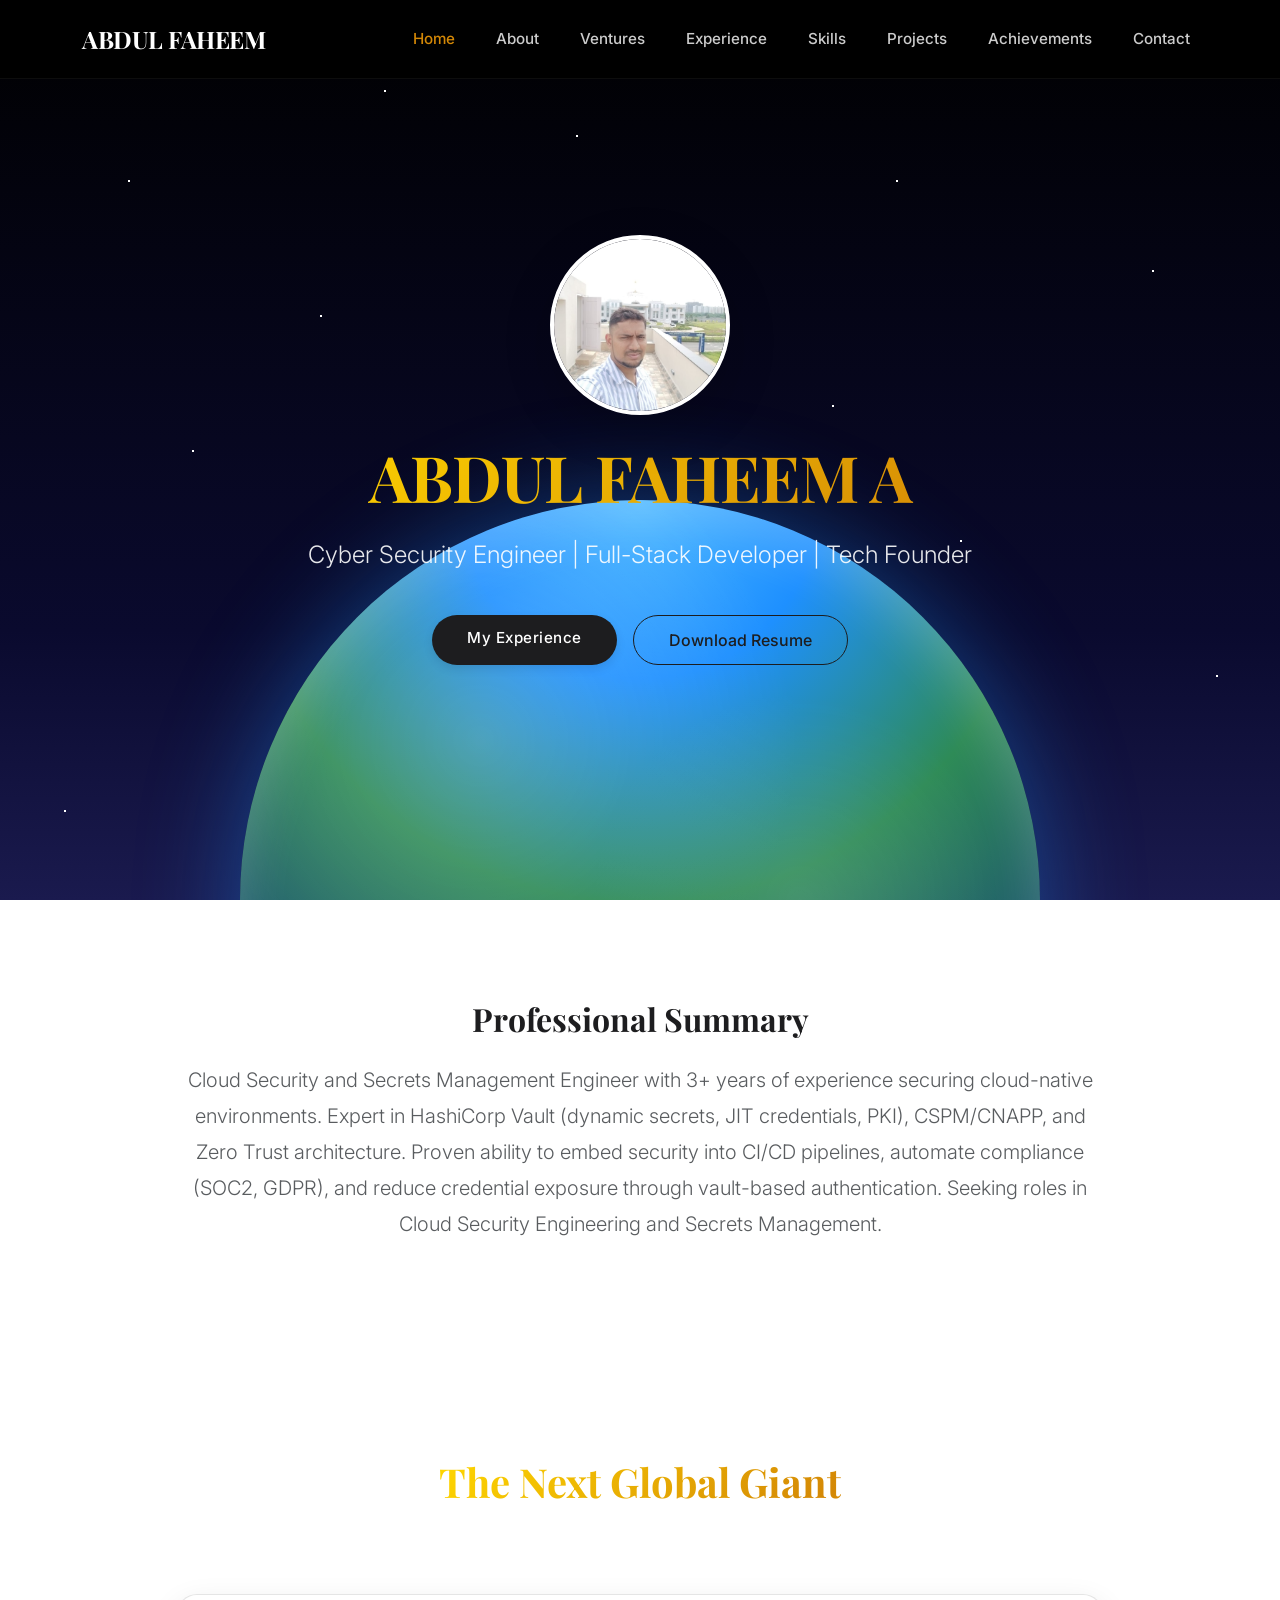
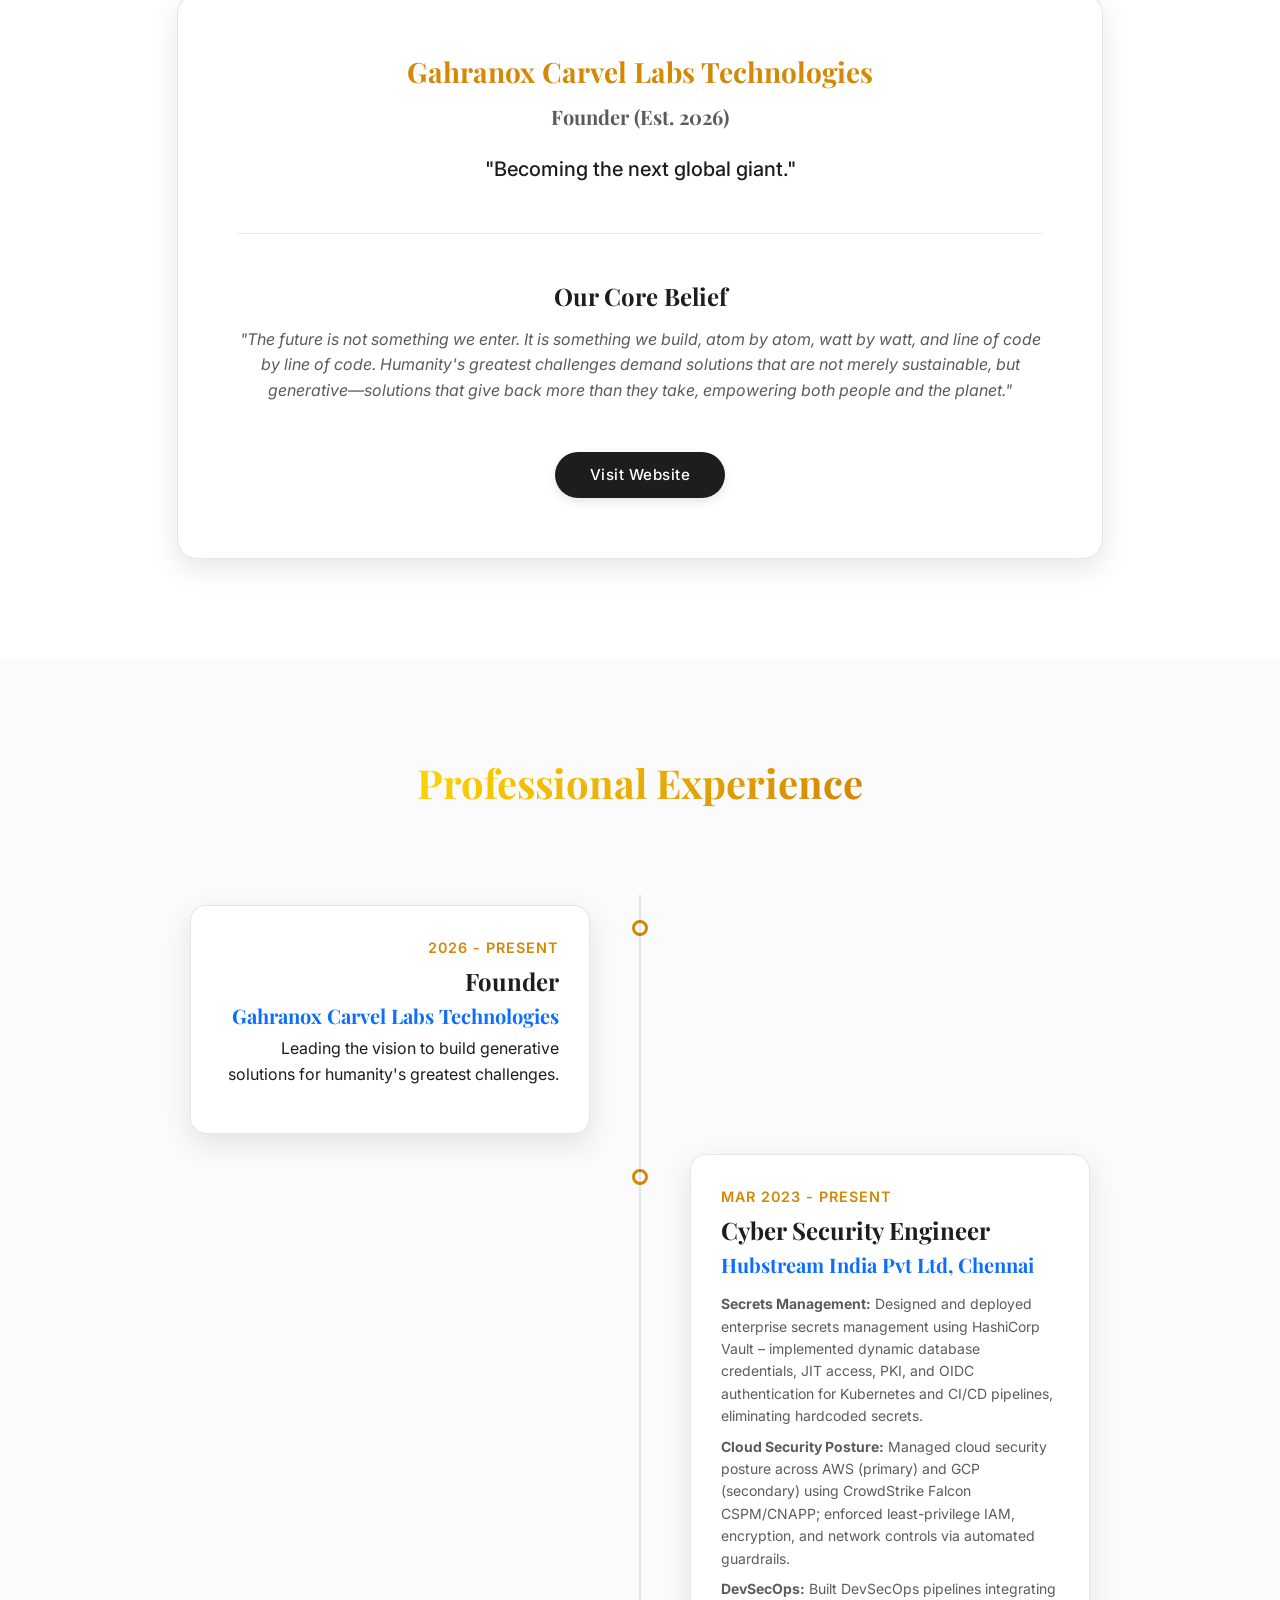
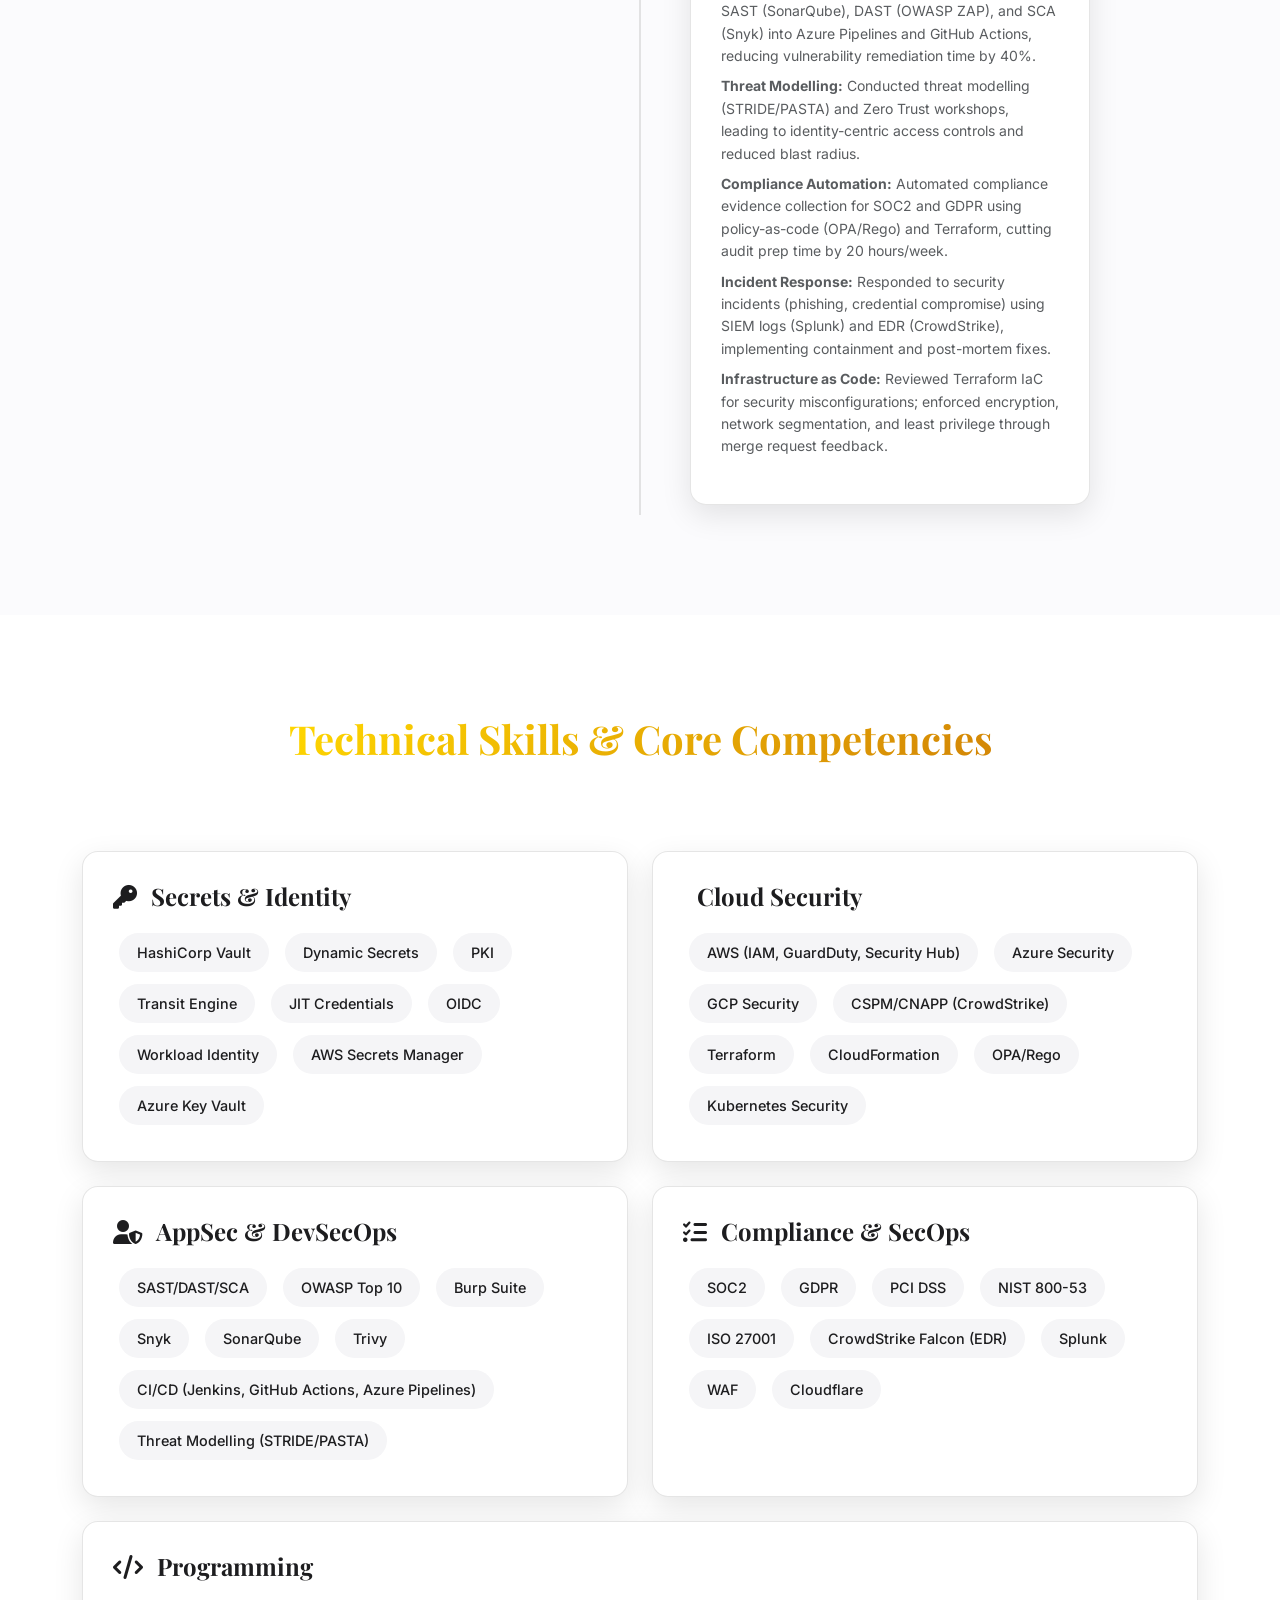
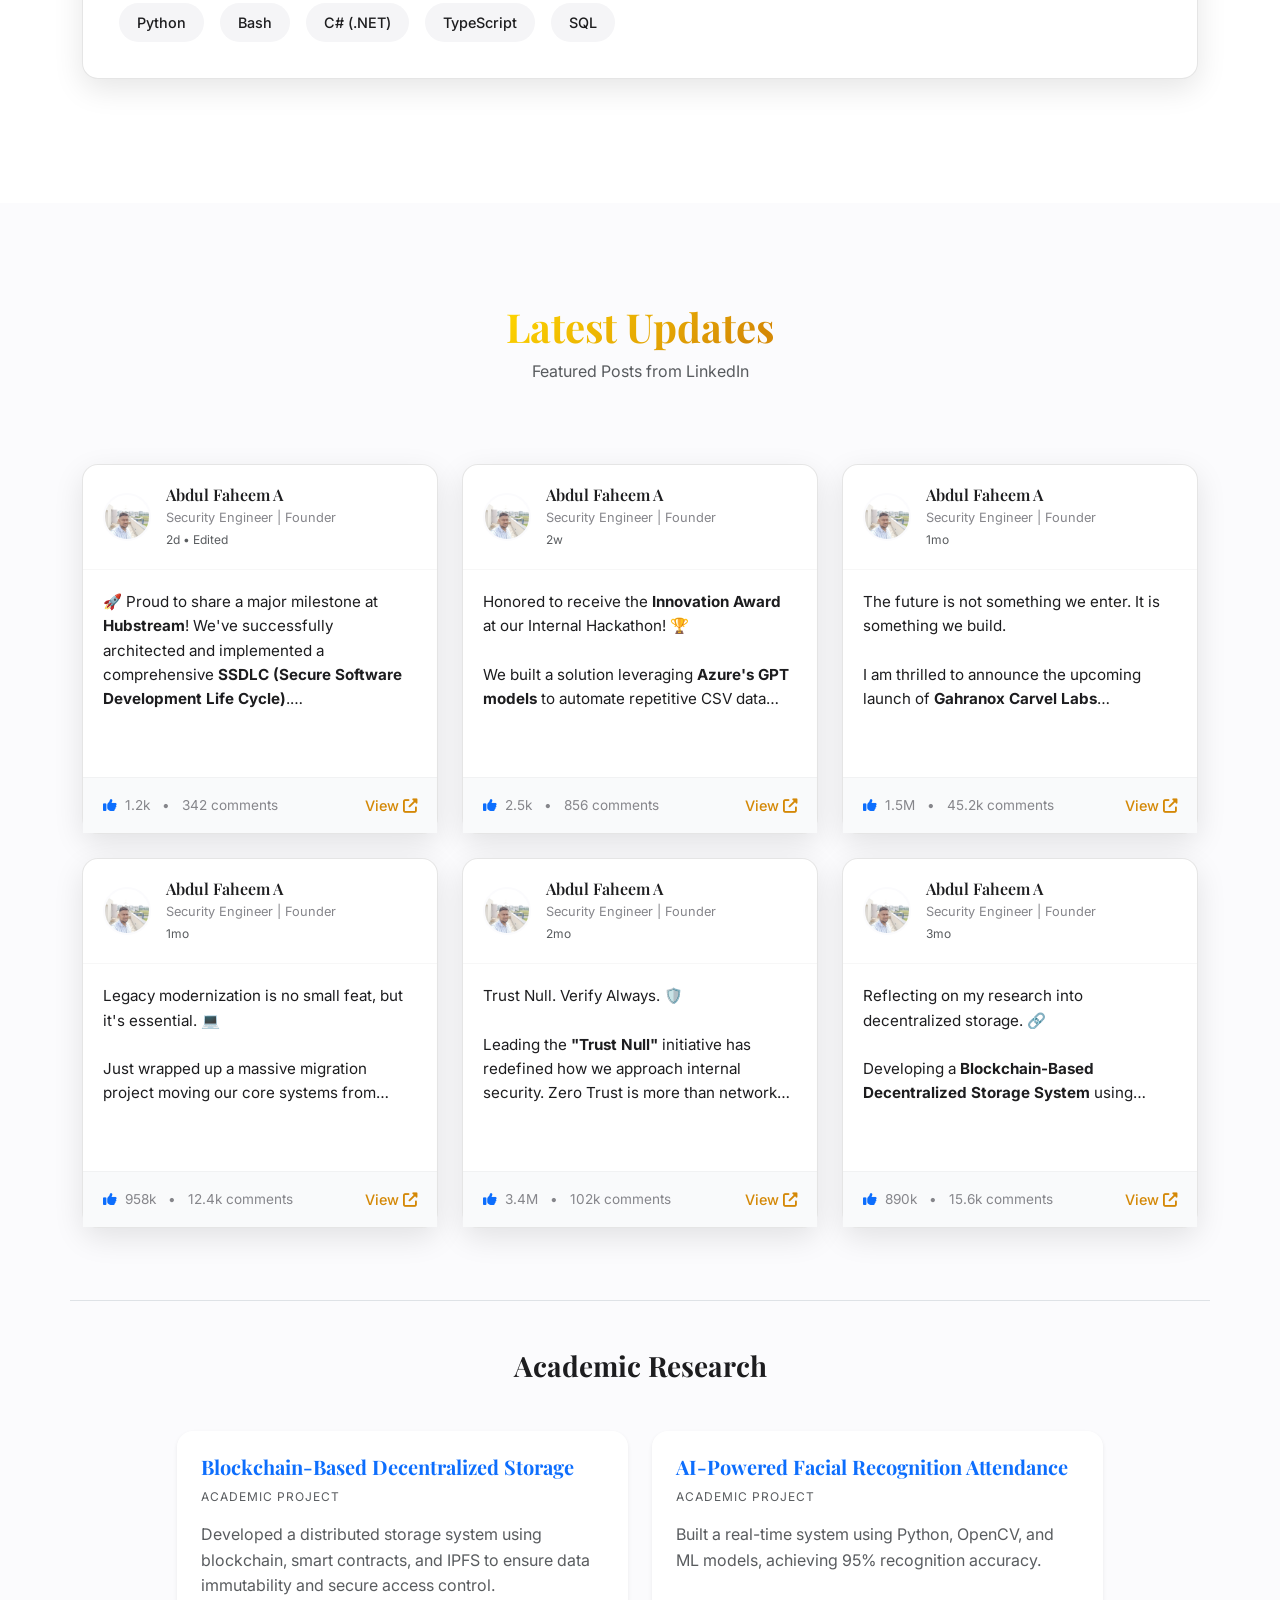
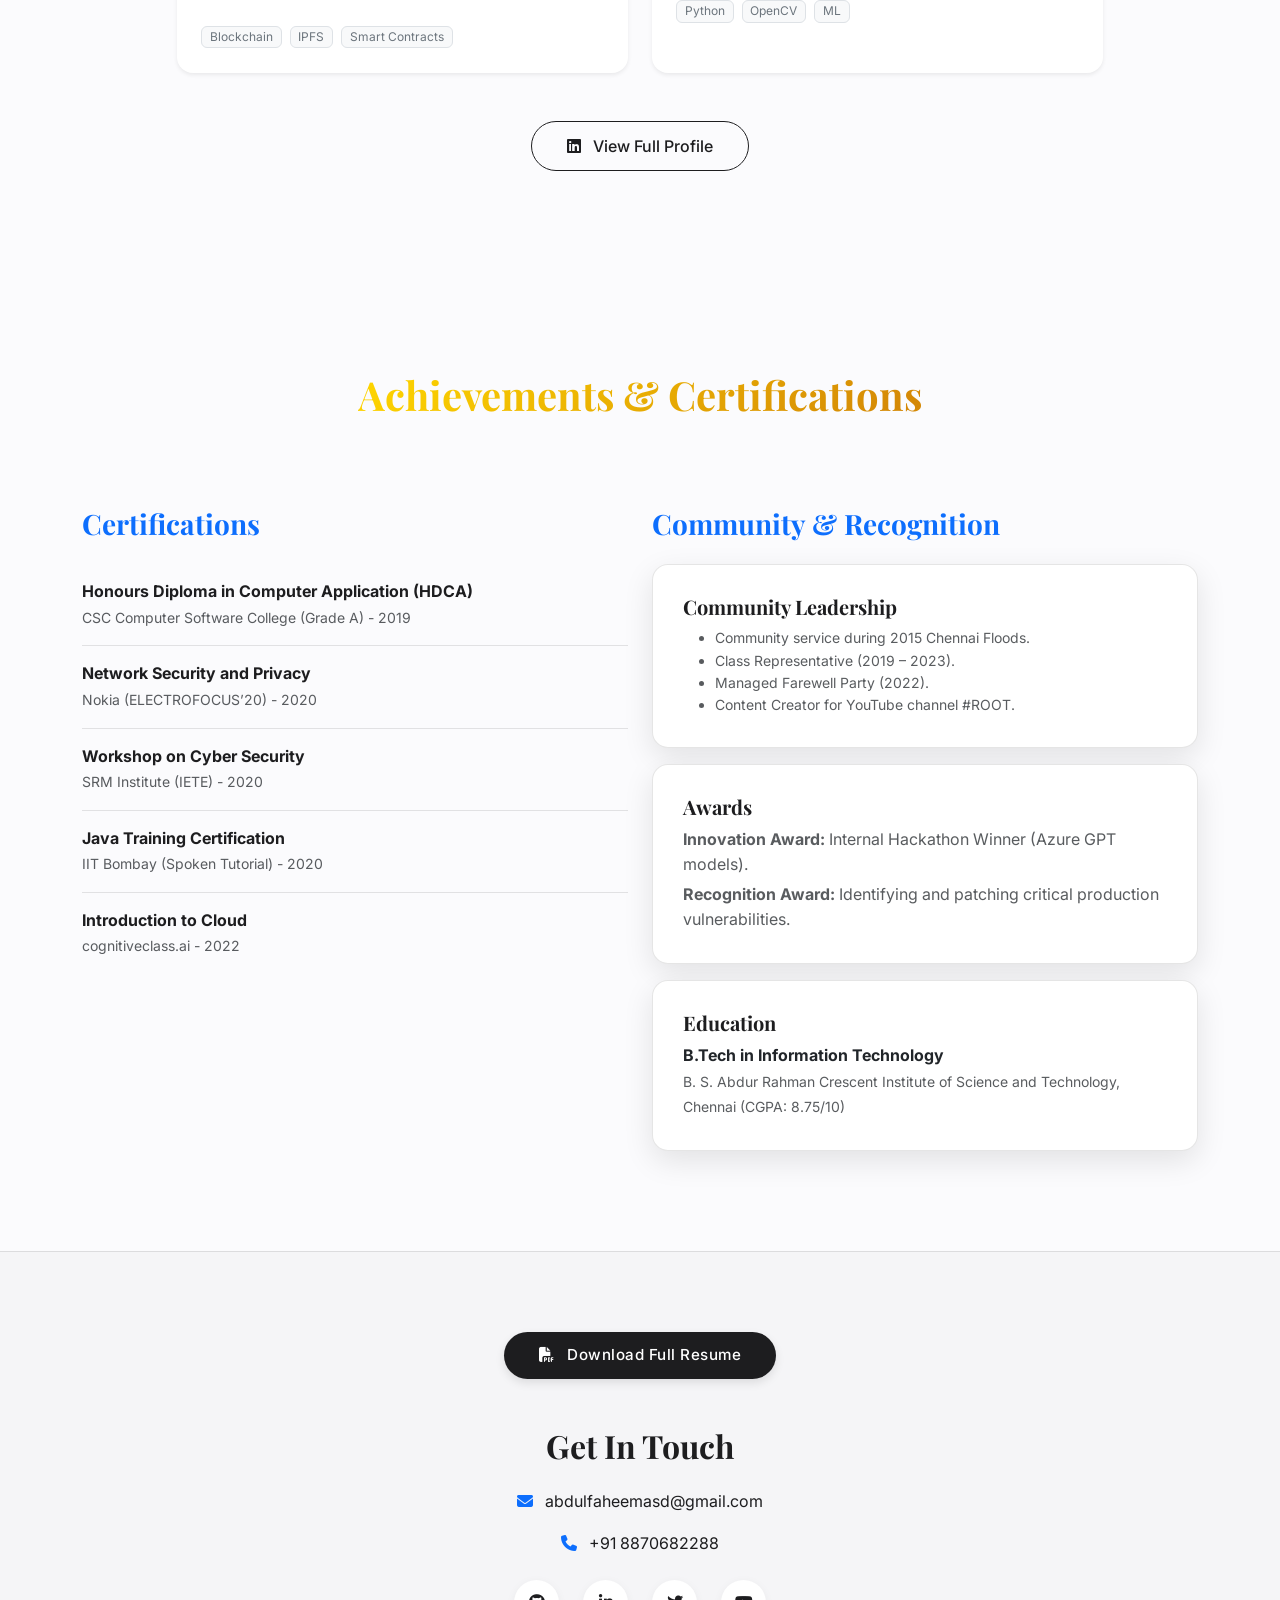
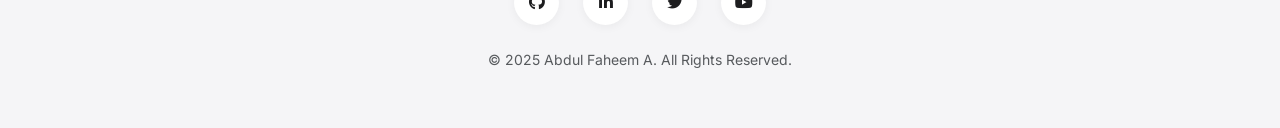
<file: index.html>
<!DOCTYPE html>
<html lang="en">
<head>
    <meta charset="UTF-8">
    <meta name="viewport" content="width=device-width, initial-scale=1.0">
    <title>ABDUL FAHEEM A | Security Engineer & Founder</title>
    <meta name="description" content="Portfolio of Abdul Faheem A - Security Engineer, Full-Stack Developer, and Founder of Gahranox Carvel Labs Technologies.">

    <!-- Bootstrap 5 CSS -->
    <link href="https://cdn.jsdelivr.net/npm/bootstrap@5.3.0/dist/css/bootstrap.min.css" rel="stylesheet">

    <!-- Google Fonts (Playfair Display & Inter) -->
    <link href="https://fonts.googleapis.com/css2?family=Inter:wght@300;400;500;600&family=Playfair+Display:wght@700&display=swap" rel="stylesheet">

    <!-- Font Awesome -->
    <link rel="stylesheet" href="https://cdnjs.cloudflare.com/ajax/libs/font-awesome/6.4.0/css/all.min.css">

    <!-- AOS Animation CSS -->
    <link href="https://unpkg.com/aos@2.3.1/dist/aos.css" rel="stylesheet">

    <!-- Custom CSS -->
    <link rel="stylesheet" href="css/modern-style.css">
</head>
<body data-bs-spy="scroll" data-bs-target="#navbar" data-bs-offset="100">

    <!-- Navbar -->
    <nav id="navbar" class="navbar navbar-expand-lg fixed-top navbar-dark">
        <div class="container">
            <a class="navbar-brand" href="#">ABDUL FAHEEM</a>
            <button class="navbar-toggler" type="button" data-bs-toggle="collapse" data-bs-target="#navbarNav">
                <span class="navbar-toggler-icon"></span>
            </button>
            <div class="collapse navbar-collapse justify-content-end" id="navbarNav">
                <ul class="navbar-nav">
                    <li class="nav-item"><a class="nav-link" href="#hero">Home</a></li>
                    <li class="nav-item"><a class="nav-link" href="#about">About</a></li>
                    <li class="nav-item"><a class="nav-link" href="#ventures">Ventures</a></li>
                    <li class="nav-item"><a class="nav-link" href="#experience">Experience</a></li>
                    <li class="nav-item"><a class="nav-link" href="#skills">Skills</a></li>
                    <li class="nav-item"><a class="nav-link" href="#projects">Projects</a></li>
                    <li class="nav-item"><a class="nav-link" href="#achievements">Achievements</a></li>
                    <li class="nav-item"><a class="nav-link" href="#contact">Contact</a></li>
                </ul>
            </div>
        </div>
    </nav>

    <!-- Hero Section -->
    <section id="hero">
        <div class="cosmic-bg"></div>
        <div class="earth"></div>
        <div class="container hero-content" data-aos="fade-up">
            <!-- Profile Image Circle -->
            <div class="mb-4">
                <img src="img/WhatsApp Image 2025-08-31 at 13.00.12_28232640.jpg" alt="Abdul Faheem"
                     class="rounded-circle shadow-lg"
                     style="width: 180px; height: 180px; object-fit: cover; border: 4px solid white;">
            </div>
            <h1 class="hero-title">ABDUL FAHEEM A</h1>
            <p class="hero-subtitle">Cyber Security Engineer | Full-Stack Developer | Tech Founder</p>
            <div class="d-flex justify-content-center gap-3">
                <a href="#experience" class="btn btn-primary-custom">My Experience</a>
                <a href="./resume/resume.pdf" target="_blank" class="btn btn-outline-custom">Download Resume</a>
            </div>
        </div>
    </section>

    <!-- About Section -->
    <section id="about" style="background-color: #fff;">
        <div class="container">
            <div class="row justify-content-center">
                <div class="col-lg-10 text-center" data-aos="fade-up">
                    <h2 class="mb-4" style="font-family: 'Playfair Display', serif;">Professional Summary</h2>
                    <p class="lead text-muted" style="line-height: 1.8;">
                        Cloud Security and Secrets Management Engineer with 3+ years of experience securing cloud-native environments. Expert in HashiCorp Vault (dynamic secrets, JIT credentials, PKI), CSPM/CNAPP, and Zero Trust architecture. Proven ability to embed security into CI/CD pipelines, automate compliance (SOC2, GDPR), and reduce credential exposure through vault-based authentication. Seeking roles in Cloud Security Engineering and Secrets Management.
                    </p>
                </div>
            </div>
        </div>
    </section>

    <!-- Ventures / Founder Section -->
    <section id="ventures">
        <div class="container">
            <div class="section-title" data-aos="fade-up">
                <h2>The Next Global Giant</h2>
            </div>
            <div class="row justify-content-center">
                <div class="col-lg-10">
                    <div class="venture-card" data-aos="zoom-in">
                        <h3 class="mb-3">Gahranox Carvel Labs Technologies</h3>
                        <h5 class="text-muted mb-4">Founder (Est. 2026)</h5>
                        <p class="lead mb-4" style="font-weight: 500;">"Becoming the next global giant."</p>
                        <hr class="my-5" style="opacity: 0.1;">
                        <h4 class="mb-3">Our Core Belief</h4>
                        <p class="fst-italic text-muted">
                            "The future is not something we enter. It is something we build, atom by atom, watt by watt, and line of code by line of code. Humanity's greatest challenges demand solutions that are not merely sustainable, but generative—solutions that give back more than they take, empowering both people and the planet."
                        </p>
                        <div class="mt-5">
                            <a href="https://gahranoxcarvel.in/" target="_blank" class="btn btn-primary-custom">Visit Website</a>
                        </div>
                    </div>
                </div>
            </div>
        </div>
    </section>

    <!-- Experience Section (Timeline) -->
    <section id="experience">
        <div class="container">
            <div class="section-title" data-aos="fade-up">
                <h2>Professional Experience</h2>
            </div>

            <div class="timeline">

                <!-- Founder -->
                <div class="timeline-container left" data-aos="fade-right">
                    <div class="timeline-content">
                        <span class="timeline-date">2026 - Present</span>
                        <h4>Founder</h4>
                        <h5 class="text-primary">Gahranox Carvel Labs Technologies</h5>
                        <p>Leading the vision to build generative solutions for humanity's greatest challenges.</p>
                    </div>
                </div>

                <!-- Hubstream -->
                <div class="timeline-container right" data-aos="fade-left">
                    <div class="timeline-content">
                        <span class="timeline-date">Mar 2023 - Present</span>
                        <h4>Cyber Security Engineer</h4>
                        <h5 class="text-primary">Hubstream India Pvt Ltd, Chennai</h5>
                        <ul class="mt-3 text-start small text-muted" style="list-style: none; padding-left: 0;">
                            <li class="mb-2"><strong>Secrets Management:</strong> Designed and deployed enterprise secrets management using HashiCorp Vault – implemented dynamic database credentials, JIT access, PKI, and OIDC authentication for Kubernetes and CI/CD pipelines, eliminating hardcoded secrets.</li>
                            <li class="mb-2"><strong>Cloud Security Posture:</strong> Managed cloud security posture across AWS (primary) and GCP (secondary) using CrowdStrike Falcon CSPM/CNAPP; enforced least-privilege IAM, encryption, and network controls via automated guardrails.</li>
                            <li class="mb-2"><strong>DevSecOps:</strong> Built DevSecOps pipelines integrating SAST (SonarQube), DAST (OWASP ZAP), and SCA (Snyk) into Azure Pipelines and GitHub Actions, reducing vulnerability remediation time by 40%.</li>
                            <li class="mb-2"><strong>Threat Modelling:</strong> Conducted threat modelling (STRIDE/PASTA) and Zero Trust workshops, leading to identity-centric access controls and reduced blast radius.</li>
                            <li class="mb-2"><strong>Compliance Automation:</strong> Automated compliance evidence collection for SOC2 and GDPR using policy-as-code (OPA/Rego) and Terraform, cutting audit prep time by 20 hours/week.</li>
                            <li class="mb-2"><strong>Incident Response:</strong> Responded to security incidents (phishing, credential compromise) using SIEM logs (Splunk) and EDR (CrowdStrike), implementing containment and post-mortem fixes.</li>
                            <li class="mb-2"><strong>Infrastructure as Code:</strong> Reviewed Terraform IaC for security misconfigurations; enforced encryption, network segmentation, and least privilege through merge request feedback.</li>
                        </ul>
                    </div>
                </div>

            </div>
        </div>
    </section>

    <!-- Skills Section -->
    <section id="skills">
        <div class="container">
            <div class="section-title" data-aos="fade-up">
                <h2>Technical Skills & Core Competencies</h2>
            </div>
            <div class="row">
                <!-- Secrets & Identity -->
                <div class="col-md-6 mb-4" data-aos="fade-up" data-aos-delay="100">
                    <div class="card-custom h-100">
                        <div class="card-body">
                            <h4 class="card-title"><i class="fas fa-key me-2"></i> Secrets & Identity</h4>
                            <div class="mt-3">
                                <span class="skill-tag">HashiCorp Vault</span>
                                <span class="skill-tag">Dynamic Secrets</span>
                                <span class="skill-tag">PKI</span>
                                <span class="skill-tag">Transit Engine</span>
                                <span class="skill-tag">JIT Credentials</span>
                                <span class="skill-tag">OIDC</span>
                                <span class="skill-tag">Workload Identity</span>
                                <span class="skill-tag">AWS Secrets Manager</span>
                                <span class="skill-tag">Azure Key Vault</span>
                            </div>
                        </div>
                    </div>
                </div>

                <!-- Cloud Security -->
                <div class="col-md-6 mb-4" data-aos="fade-up" data-aos-delay="200">
                    <div class="card-custom h-100">
                        <div class="card-body">
                            <h4 class="card-title"><i class="fas fa-cloud-shield me-2"></i> Cloud Security</h4>
                            <div class="mt-3">
                                <span class="skill-tag">AWS (IAM, GuardDuty, Security Hub)</span>
                                <span class="skill-tag">Azure Security</span>
                                <span class="skill-tag">GCP Security</span>
                                <span class="skill-tag">CSPM/CNAPP (CrowdStrike)</span>
                                <span class="skill-tag">Terraform</span>
                                <span class="skill-tag">CloudFormation</span>
                                <span class="skill-tag">OPA/Rego</span>
                                <span class="skill-tag">Kubernetes Security</span>
                            </div>
                        </div>
                    </div>
                </div>

                <!-- AppSec & DevSecOps -->
                <div class="col-md-6 mb-4" data-aos="fade-up" data-aos-delay="300">
                    <div class="card-custom h-100">
                        <div class="card-body">
                            <h4 class="card-title"><i class="fas fa-user-shield me-2"></i> AppSec & DevSecOps</h4>
                            <div class="mt-3">
                                <span class="skill-tag">SAST/DAST/SCA</span>
                                <span class="skill-tag">OWASP Top 10</span>
                                <span class="skill-tag">Burp Suite</span>
                                <span class="skill-tag">Snyk</span>
                                <span class="skill-tag">SonarQube</span>
                                <span class="skill-tag">Trivy</span>
                                <span class="skill-tag">CI/CD (Jenkins, GitHub Actions, Azure Pipelines)</span>
                                <span class="skill-tag">Threat Modelling (STRIDE/PASTA)</span>
                            </div>
                        </div>
                    </div>
                </div>

                <!-- Compliance & SecOps -->
                <div class="col-md-6 mb-4" data-aos="fade-up" data-aos-delay="400">
                    <div class="card-custom h-100">
                        <div class="card-body">
                            <h4 class="card-title"><i class="fas fa-tasks me-2"></i> Compliance & SecOps</h4>
                            <div class="mt-3">
                                <span class="skill-tag">SOC2</span>
                                <span class="skill-tag">GDPR</span>
                                <span class="skill-tag">PCI DSS</span>
                                <span class="skill-tag">NIST 800-53</span>
                                <span class="skill-tag">ISO 27001</span>
                                <span class="skill-tag">CrowdStrike Falcon (EDR)</span>
                                <span class="skill-tag">Splunk</span>
                                <span class="skill-tag">WAF</span>
                                <span class="skill-tag">Cloudflare</span>
                            </div>
                        </div>
                    </div>
                </div>

                <!-- Programming -->
                <div class="col-md-12 mb-4" data-aos="fade-up" data-aos-delay="500">
                    <div class="card-custom h-100">
                        <div class="card-body">
                            <h4 class="card-title"><i class="fas fa-code me-2"></i> Programming</h4>
                            <div class="mt-3">
                                <span class="skill-tag">Python</span>
                                <span class="skill-tag">Bash</span>
                                <span class="skill-tag">C# (.NET)</span>
                                <span class="skill-tag">TypeScript</span>
                                <span class="skill-tag">SQL</span>
                            </div>
                        </div>
                    </div>
                </div>
            </div>
        </div>
    </section>

    <!-- LinkedIn Feed Section -->
    <section id="projects" style="background-color: #fbfbfd;">
        <div class="container">
            <div class="section-title" data-aos="fade-up">
                <h2>Latest Updates</h2>
                <p class="text-muted">Featured Posts from LinkedIn</p>
            </div>

            <div id="linkedin-feed-container" class="row justify-content-center">
                <!-- Content will be injected by js/linkedin-feed.js -->
                <div class="col-12 text-center p-5">
                    <div class="spinner-border text-primary" role="status">
                        <span class="visually-hidden">Loading Feed...</span>
                    </div>
                </div>
            </div>

            <!-- Academic Projects -->
            <div class="row justify-content-center mt-5 pt-5 border-top" data-aos="fade-up">
                <div class="col-lg-10">
                    <h3 class="mb-5 text-center" style="font-family: 'Playfair Display', serif;">Academic Research</h3>

                    <div class="row g-4">
                        <!-- Project 1 -->
                        <div class="col-md-6">
                            <div class="card-custom h-100 p-4 border-0 shadow-sm" style="background: #fff;">
                                <h4 class="card-title text-primary mb-2" style="font-size: 1.25rem;">Blockchain-Based Decentralized Storage</h4>
                                <p class="card-text small mb-3 text-muted text-uppercase" style="letter-spacing: 1px; font-size: 0.75rem;">Academic Project</p>
                                <p class="mb-4 text-muted">Developed a distributed storage system using blockchain, smart contracts, and IPFS to ensure data immutability and secure access control.</p>
                                <div>
                                    <span class="badge bg-light text-secondary border fw-normal me-1">Blockchain</span>
                                    <span class="badge bg-light text-secondary border fw-normal me-1">IPFS</span>
                                    <span class="badge bg-light text-secondary border fw-normal">Smart Contracts</span>
                                </div>
                            </div>
                        </div>

                        <!-- Project 2 -->
                        <div class="col-md-6">
                            <div class="card-custom h-100 p-4 border-0 shadow-sm" style="background: #fff;">
                                <h4 class="card-title text-primary mb-2" style="font-size: 1.25rem;">AI-Powered Facial Recognition Attendance</h4>
                                <p class="card-text small mb-3 text-muted text-uppercase" style="letter-spacing: 1px; font-size: 0.75rem;">Academic Project</p>
                                <p class="mb-4 text-muted">Built a real-time system using Python, OpenCV, and ML models, achieving 95% recognition accuracy.</p>
                                <div>
                                    <span class="badge bg-light text-secondary border fw-normal me-1">Python</span>
                                    <span class="badge bg-light text-secondary border fw-normal me-1">OpenCV</span>
                                    <span class="badge bg-light text-secondary border fw-normal">ML</span>
                                </div>
                            </div>
                        </div>
                    </div>
                </div>
            </div>

            <div class="text-center mt-5" data-aos="fade-up">
                <a href="https://www.linkedin.com/in/abdul-faheem-a-04a072200/" target="_blank" class="btn btn-outline-custom">
                    <i class="fab fa-linkedin me-2"></i> View Full Profile
                </a>
            </div>
        </div>
    </section>

    <!-- Achievements & Certifications -->
    <section id="achievements">
        <div class="container">
            <div class="section-title" data-aos="fade-up">
                <h2>Achievements & Certifications</h2>
            </div>

            <div class="row">
                <!-- Certifications Column -->
                <div class="col-md-6" data-aos="fade-right">
                    <h3 class="mb-4 text-primary">Certifications</h3>
                    <ul class="list-group list-group-flush">
                        <li class="list-group-item">
                            <strong>Honours Diploma in Computer Application (HDCA)</strong><br>
                            <small class="text-muted">CSC Computer Software College (Grade A) - 2019</small>
                        </li>
                        <li class="list-group-item">
                            <strong>Network Security and Privacy</strong><br>
                            <small class="text-muted">Nokia (ELECTROFOCUS’20) - 2020</small>
                        </li>
                        <li class="list-group-item">
                            <strong>Workshop on Cyber Security</strong><br>
                            <small class="text-muted">SRM Institute (IETE) - 2020</small>
                        </li>
                        <li class="list-group-item">
                            <strong>Java Training Certification</strong><br>
                            <small class="text-muted">IIT Bombay (Spoken Tutorial) - 2020</small>
                        </li>
                        <li class="list-group-item">
                            <strong>Introduction to Cloud</strong><br>
                            <small class="text-muted">cognitiveclass.ai - 2022</small>
                        </li>
                    </ul>
                </div>

                <!-- Community & Education Column -->
                <div class="col-md-6" data-aos="fade-left">
                    <h3 class="mb-4 text-primary">Community & Recognition</h3>

                    <div class="card-custom mb-3">
                        <div class="card-body">
                            <h5>Community Leadership</h5>
                            <ul class="text-muted small mb-0">
                                <li>Community service during 2015 Chennai Floods.</li>
                                <li>Class Representative (2019 – 2023).</li>
                                <li>Managed Farewell Party (2022).</li>
                                <li>Content Creator for YouTube channel #ROOT.</li>
                            </ul>
                        </div>
                    </div>

                    <div class="card-custom mb-3">
                        <div class="card-body">
                            <h5>Awards</h5>
                            <p class="mb-1 text-muted"><strong>Innovation Award:</strong> Internal Hackathon Winner (Azure GPT models).</p>
                            <p class="mb-0 text-muted"><strong>Recognition Award:</strong> Identifying and patching critical production vulnerabilities.</p>
                        </div>
                    </div>

                    <div class="card-custom">
                        <div class="card-body">
                            <h5>Education</h5>
                            <p class="mb-0 text-dark"><strong>B.Tech in Information Technology</strong></p>
                            <small class="text-muted">B. S. Abdur Rahman Crescent Institute of Science and Technology, Chennai (CGPA: 8.75/10)</small>
                        </div>
                    </div>
                </div>
            </div>
        </div>
    </section>

    <!-- Footer -->
    <footer id="contact">
        <div class="container">
            <div class="mb-5">
                <a href="./resume/resume.pdf" target="_blank" class="btn btn-primary-custom">
                    <i class="fas fa-file-pdf me-2"></i> Download Full Resume
                </a>
            </div>
            <h2 class="mb-4" style="font-family: 'Playfair Display', serif;">Get In Touch</h2>
            <div class="mb-4">
                <p><i class="fas fa-envelope me-2 text-primary"></i> abdulfaheemasd@gmail.com</p>
                <p><i class="fas fa-phone me-2 text-primary"></i> +91 8870682288</p>
            </div>
            <div class="social-links mb-4">
                <a href="https://github.com/areyouroot" target="_blank"><i class="fab fa-github"></i></a>
                <a href="https://www.linkedin.com/in/abdul-faheem-a-04a072200/" target="_blank"><i class="fab fa-linkedin-in"></i></a>
                <a href="https://twitter.com/abdulfaheemroot" target="_blank"><i class="fab fa-twitter"></i></a>
                <a href="https://www.youtube.com/channel/UCyOJ4sPxttpsssMHhKNPiMQ" target="_blank"><i class="fab fa-youtube"></i></a>
            </div>
            <p class="text-muted small">&copy; 2025 Abdul Faheem A. All Rights Reserved.</p>
        </div>
    </footer>

    <!-- Bootstrap 5 JS -->
    <script src="https://cdn.jsdelivr.net/npm/bootstrap@5.3.0/dist/js/bootstrap.bundle.min.js"></script>

    <!-- AOS JS -->
    <script src="https://unpkg.com/aos@2.3.1/dist/aos.js"></script>

    <!-- LinkedIn Feed Mock JS -->
    <script src="js/linkedin-feed.js"></script>

    <script>
        // Initialize AOS
        AOS.init({
            duration: 800,
            once: true,
            easing: 'ease-out-cubic'
        });

        // Navbar Scroll Effect (Cosmic Dark)
        const navbar = document.querySelector('.navbar');
        window.addEventListener('scroll', function() {
            if (window.scrollY > 50) {
                navbar.style.background = 'rgba(0, 0, 0, 0.95)';
                navbar.style.boxShadow = '0 5px 20px rgba(0,0,0,0.3)';
                navbar.style.padding = '10px 0';
            } else {
                navbar.style.background = '#000';
                navbar.style.boxShadow = 'none';
                navbar.style.padding = '15px 0';
            }
        });
    </script>
</body>
</html>
</file>
<file: css/modern-style.css>
/* Luxury Light Theme - Apple Aesthetic */
@import url('https://fonts.googleapis.com/css2?family=Inter:wght@300;400;500;600&family=Playfair+Display:wght@700&display=swap');

:root {
    --primary-color: #d48806; /* Golden Orange */
    --bs-primary: #d48806; /* Bootstrap Override */
    --secondary-color: #1d1d1f; /* Almost black */
    --accent-color: #86868b; /* Apple Gray */
    --bg-light: #fbfbfd; /* Off white */
    --bg-white: #ffffff;
    --text-main: #1d1d1f;
    --text-muted: #86868b;
    --border-light: rgba(0, 0, 0, 0.1);
    --shadow-soft: 0 10px 30px rgba(0, 0, 0, 0.1);
    --shadow-hover: 0 20px 40px rgba(0, 0, 0, 0.15);
}

html {
    scroll-behavior: smooth;
}

body {
    font-family: 'Inter', -apple-system, BlinkMacSystemFont, "Segoe UI", Roboto, sans-serif;
    background-color: var(--bg-light);
    color: var(--text-main);
    line-height: 1.6;
    overflow-x: hidden;
}

h1, h2, h3, h4, h5, h6 {
    font-family: 'Playfair Display', serif; /* Premium/Luxury feel */
    color: var(--secondary-color);
    font-weight: 700;
}

a {
    text-decoration: none;
    transition: all 0.3s ease;
    color: var(--primary-color);
}

a:hover {
    color: #b37405;
}

/* Navbar - Cosmic Dark */
.navbar {
    background: #000; /* Deep space */
    backdrop-filter: blur(20px);
    border-bottom: 1px solid rgba(255, 255, 255, 0.05);
    padding: 15px 0;
    transition: all 0.3s ease;
    overflow: hidden;
    position: fixed;
    width: 100%;
    z-index: 1000;
}

/* Starfield for Navbar */
.navbar::before {
    content: "";
    position: absolute;
    top: 0;
    left: 0;
    width: 100%;
    height: 100%;
    background: transparent;
    box-shadow: 5vw 5vh #fff, 15vw 10vh #fff, 25vw 3vh #fff, 35vw 12vh #fff, 45vw 6vh #fff,
                55vw 2vh #fff, 65vw 11vh #fff, 75vw 4vh #fff, 85vw 9vh #fff, 95vw 1vh #fff;
    opacity: 0.3;
    z-index: -1;
    animation: stars-shimmer 4s infinite alternate;
}

.navbar-brand {
    font-family: 'Playfair Display', serif;
    font-weight: 700;
    color: #fff !important; /* White for dark theme */
    font-size: 1.5rem;
    letter-spacing: -0.5px;
}

.nav-link {
    color: rgba(255, 255, 255, 0.8) !important;
    font-weight: 500;
    font-size: 0.95rem;
    margin-left: 25px;
    position: relative;
    transition: all 0.2s;
}

.nav-link:hover, .nav-link.active {
    color: var(--primary-color) !important;
    opacity: 1;
}

.nav-link::after {
    display: none; /* Minimalist - remove underline */
}

/* Hero Section with Cosmic Theme */
#hero {
    height: 100vh;
    display: flex;
    align-items: center;
    position: relative;
    background: #050505; /* Fallback */
    overflow: hidden;
}

/* CSS-only Space & Earth Background */
.cosmic-bg {
    position: absolute;
    top: 0;
    left: 0;
    width: 100%;
    height: 100%;
    background: linear-gradient(to bottom, #000000 0%, #0a0a2e 70%, #1a1a4e 100%);
    z-index: 0;
}

/* Stars using box-shadow on pseudo-elements */
.cosmic-bg::before {
    content: "";
    position: absolute;
    width: 2px;
    height: 2px;
    background: transparent;
    box-shadow: 10vw 20vh #fff, 30vw 10vh #fff, 50vw 40vh #fff, 70vw 20vh #fff, 90vw 30vh #fff,
                15vw 50vh #fff, 35vw 70vh #fff, 55vw 85vh #fff, 75vw 60vh #fff, 95vw 75vh #fff,
                5vw 90vh #fff, 25vw 35vh #fff, 45vw 15vh #fff, 65vw 45vh #fff, 85vw 5vh #fff;
    animation: stars-shimmer 4s infinite alternate;
}

@keyframes stars-shimmer {
    from { opacity: 0.5; }
    to { opacity: 1; }
}

/* The Earth */
.earth {
    position: absolute;
    bottom: -400px; /* Partial view */
    left: 50%;
    transform: translateX(-50%);
    width: 800px;
    height: 800px;
    background: radial-gradient(circle at 50% 0%,
                #4db8ff 0%,   /* Atmosphere glow */
                #1e90ff 20%,  /* Deep ocean */
                #2e8b57 45%,  /* Continents */
                #1b4f72 70%); /* Darker side */
    border-radius: 50%;
    box-shadow: 0 0 100px rgba(30, 144, 255, 0.4), inset 0 20px 50px rgba(255,255,255,0.2);
    z-index: 1;
}

/* Earth Clouds layer */
.earth::after {
    content: "";
    position: absolute;
    top: 0;
    left: 0;
    width: 100%;
    height: 100%;
    border-radius: 50%;
    background: radial-gradient(circle at 30% 30%, rgba(255,255,255,0.3) 0%, transparent 40%),
                radial-gradient(circle at 70% 50%, rgba(255,255,255,0.2) 0%, transparent 30%);
    opacity: 0.6;
}

.hero-content {
    position: relative;
    z-index: 10;
    text-align: center;
    max-width: 800px;
    margin: 0 auto;
}

.hero-title {
    font-size: 4rem;
    font-weight: 700;
    margin-bottom: 20px;
    letter-spacing: -1px;
    background: linear-gradient(135deg, #ffd700 0%, #d48806 50%, #ffd700 100%);
    background-size: 200% auto;
    -webkit-background-clip: text;
    -webkit-text-fill-color: transparent;
    animation: golden-shimmer 4s linear infinite;
}

@keyframes golden-shimmer {
    to { background-position: 200% center; }
}

.hero-subtitle {
    font-family: 'Inter', sans-serif;
    font-size: 1.5rem;
    font-weight: 300;
    color: #fff; /* White for better contrast on dark cosmic bg */
    margin-bottom: 40px;
    opacity: 0.9;
}

.btn-primary-custom {
    background: var(--secondary-color);
    border: none;
    color: #fff;
    padding: 12px 35px;
    border-radius: 50px; /* Pill shape */
    font-weight: 500;
    font-size: 0.95rem;
    letter-spacing: 0.5px;
    box-shadow: 0 4px 10px rgba(0,0,0,0.1);
}

.btn-primary-custom:hover {
    background: #000;
    color: #fff;
    transform: translateY(-2px);
    box-shadow: 0 8px 20px rgba(0,0,0,0.15);
}

.btn-outline-custom {
    background: transparent;
    border: 1px solid var(--secondary-color);
    color: var(--secondary-color);
    padding: 12px 35px;
    border-radius: 50px;
    font-weight: 500;
    transition: all 0.3s;
}

.btn-outline-custom:hover {
    background: var(--secondary-color);
    color: #fff;
}

/* Sections General */
section {
    padding: 100px 0;
}

.section-title {
    text-align: center;
    margin-bottom: 80px;
}

.section-title h2 {
    font-size: 2.5rem;
    display: inline-block;
    position: relative;
    background: linear-gradient(135deg, #ffd700 0%, #d48806 50%, #ffd700 100%);
    background-size: 200% auto;
    -webkit-background-clip: text;
    -webkit-text-fill-color: transparent;
    animation: golden-shimmer 6s linear infinite;
}

/* Ventures / Founder Section */
#ventures {
    background-color: var(--bg-white);
}

.venture-card {
    background: #fff;
    border: 1px solid var(--border-light);
    border-radius: 20px;
    padding: 60px;
    text-align: center;
    box-shadow: var(--shadow-soft);
    transition: transform 0.4s cubic-bezier(0.165, 0.84, 0.44, 1);
}

.venture-card:hover {
    transform: translateY(-5px);
    box-shadow: var(--shadow-hover);
}

.venture-card h3 {
    color: var(--primary-color);
}

/* Experience Timeline */
#experience {
    background-color: var(--bg-light);
}

.timeline {
    position: relative;
    max-width: 1000px;
    margin: 0 auto;
}

.timeline::after {
    content: '';
    position: absolute;
    width: 2px;
    background-color: var(--border-light);
    top: 0;
    bottom: 0;
    left: 50%;
    margin-left: -1px;
}

.timeline-container {
    padding: 10px 50px;
    position: relative;
    width: 50%;
}

.timeline-container.left { left: 0; text-align: right; }
.timeline-container.right { left: 50%; text-align: left; }

/* Dot on timeline */
.timeline-container::after {
    content: '';
    position: absolute;
    width: 16px;
    height: 16px;
    right: -8px;
    top: 25px;
    background-color: #fff;
    border: 3px solid var(--primary-color);
    border-radius: 50%;
    z-index: 1;
}
.timeline-container.right::after {
    left: -8px;
}

.timeline-content {
    padding: 30px;
    background: var(--bg-white);
    border-radius: 16px;
    box-shadow: var(--shadow-soft);
    border: 1px solid var(--border-light);
    transition: all 0.3s;
}

.timeline-content:hover {
    box-shadow: var(--shadow-hover);
}

.timeline-date {
    color: var(--primary-color);
    font-weight: 600;
    font-size: 0.9rem;
    text-transform: uppercase;
    letter-spacing: 1px;
    margin-bottom: 8px;
    display: block;
}

/* Skills */
#skills {
    background-color: var(--bg-white);
}

.skill-tag {
    display: inline-block;
    background: #f5f5f7;
    color: var(--secondary-color);
    padding: 8px 18px;
    border-radius: 20px;
    margin: 6px;
    font-size: 0.9rem;
    font-weight: 500;
    transition: all 0.2s;
}

.skill-tag:hover {
    background: var(--secondary-color);
    color: #fff;
}

/* Projects & Cards */
.card-custom {
    background: var(--bg-white);
    border: 1px solid var(--border-light);
    border-radius: 16px;
    overflow: hidden;
    /* height: 100%; Removed to fix stacking overlap */
    transition: all 0.4s ease;
    box-shadow: var(--shadow-soft);
}

.card-custom:hover {
    transform: translateY(-8px);
    box-shadow: var(--shadow-hover);
}

.card-body {
    padding: 30px;
}

.card-title {
    color: var(--secondary-color);
    margin-bottom: 15px;
    font-family: 'Playfair Display', serif;
}

.card-text {
    color: var(--text-muted);
}

/* LinkedIn Feed Card Styles */
.linkedin-card {
    background: #fff;
    border-radius: 16px;
    border: 1px solid var(--border-light);
    box-shadow: var(--shadow-soft);
    margin-bottom: 30px; /* Ensure spacing in stacks */
    transition: all 0.3s ease;
    display: flex;
    flex-direction: column;
    height: 100%; /* For grid usage */
}

.linkedin-card:hover {
    transform: translateY(-5px);
    box-shadow: var(--shadow-hover);
}

.linkedin-header {
    display: flex;
    align-items: center;
    padding: 20px;
    border-bottom: 1px solid rgba(0,0,0,0.03);
}

.linkedin-avatar {
    width: 48px;
    height: 48px;
    border-radius: 50%;
    margin-right: 15px;
    object-fit: cover;
    border: 2px solid var(--bg-light);
}

.linkedin-info h5 {
    margin: 0;
    font-size: 1rem;
    font-weight: 600;
    color: var(--secondary-color);
}

.linkedin-info span {
    font-size: 0.8rem;
    color: var(--text-muted);
}

.linkedin-body {
    padding: 20px;
    flex-grow: 1;
}

.linkedin-body p {
    font-size: 0.95rem;
    color: var(--text-main);
    margin-bottom: 15px;
    line-height: 1.6;
    display: -webkit-box;
    -webkit-line-clamp: 5; /* Limit text lines */
    -webkit-box-orient: vertical;
    overflow: hidden;
}

.linkedin-footer {
    padding: 15px 20px;
    background: #f9fafb;
    border-top: 1px solid rgba(0,0,0,0.03);
    display: flex;
    justify-content: space-between;
    align-items: center;
}

.linkedin-stats {
    font-size: 0.85rem;
    color: var(--text-muted);
}

.linkedin-actions a {
    color: var(--primary-color);
    font-size: 0.9rem;
    font-weight: 500;
}

.linkedin-actions a:hover {
    text-decoration: underline;
}


/* Achievements */
#achievements {
    background-color: var(--bg-light);
}

.list-group-item {
    background: transparent;
    border: none;
    border-bottom: 1px solid var(--border-light);
    padding: 15px 0;
    color: var(--text-main);
}
.list-group-item strong {
    color: var(--secondary-color);
}

/* Footer */
footer {
    background: #f5f5f7;
    padding: 80px 0 40px;
    text-align: center;
    border-top: 1px solid var(--border-light);
}

.social-links a {
    display: inline-block;
    width: 45px;
    height: 45px;
    line-height: 45px;
    background: #fff;
    border-radius: 50%;
    margin: 0 10px;
    color: var(--secondary-color);
    box-shadow: 0 2px 10px rgba(0,0,0,0.05);
    transition: all 0.3s;
}

.social-links a:hover {
    background: var(--secondary-color);
    color: #fff;
    transform: translateY(-3px);
}

/* Responsive adjustments */
@media screen and (max-width: 768px) {
    .timeline::after {
        left: 31px;
    }
    .timeline-container {
        width: 100%;
        padding-left: 70px;
        padding-right: 25px;
    }
    .timeline-container.left, .timeline-container.right {
        left: 0;
        text-align: left;
    }
    .timeline-container::after {
        left: 23px;
    }

    .hero-title {
        font-size: 2.5rem;
    }
}
</file>
